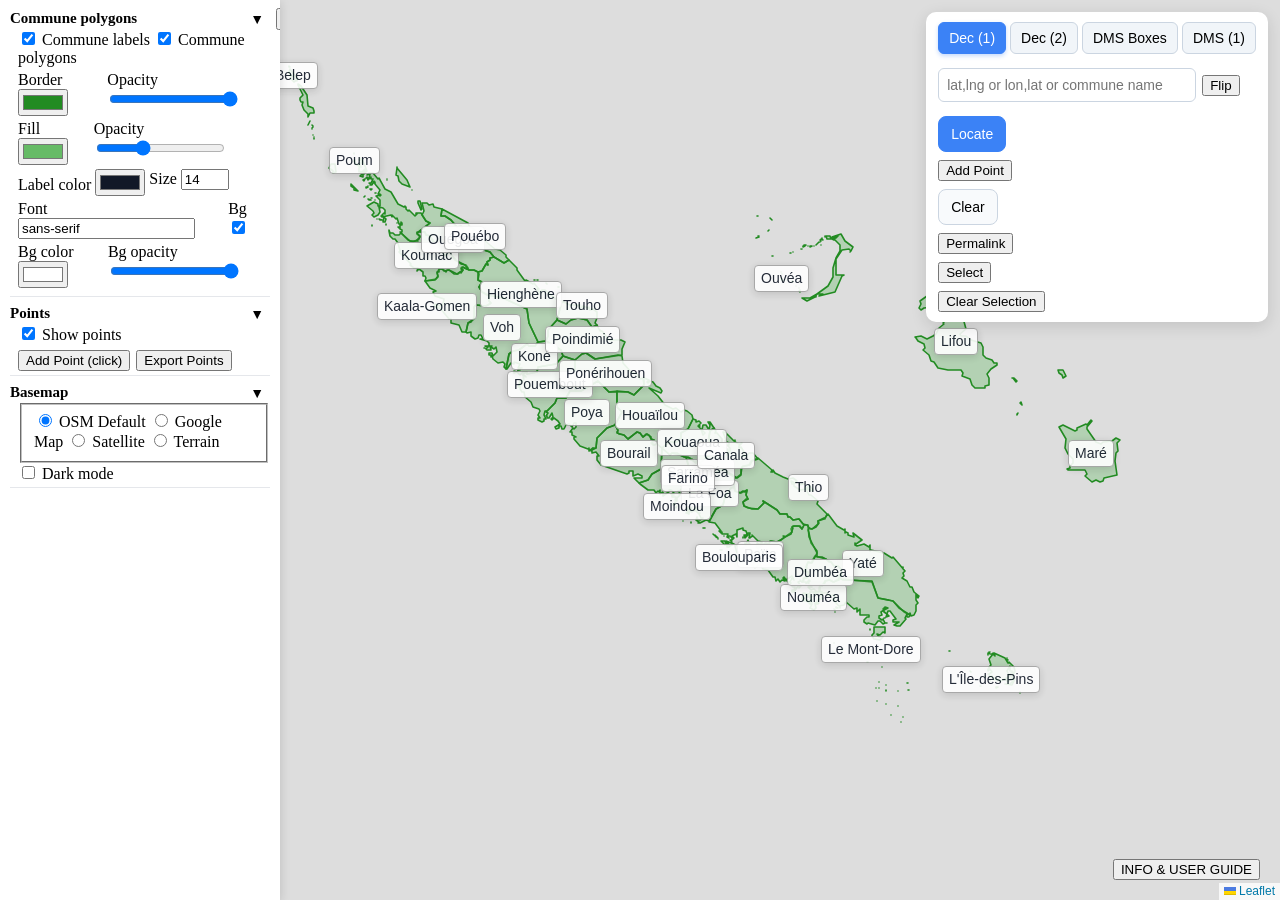
<file: index.html>
<!doctype html>
<html lang="en">
  <head>
    <meta charset="utf-8" />
    <meta name="viewport" content="width=device-width, initial-scale=1" />
    <title>New Caledonia Commune Locator</title>
    <meta
      name="description"
      content="Enter coordinates or commune name to identify the municipality in New Caledonia. Leaflet + point‑in‑polygon (leaflet‑pip)."
    />
    <meta name="robots" content="index,follow" />
    <meta property="og:title" content="New Caledonia Commune Locator" />
    <meta
      property="og:description"
      content="Enter coordinates to find the New Caledonia commune (municipality) and visualize its boundary."
    />
    <meta property="og:type" content="website" />

    <!-- Leaflet CSS -->
    <link rel="stylesheet" href="libs/leaflet/leaflet.css" />

    <!-- App CSS -->
    <link rel="stylesheet" href="assets/css/styles.css" />

    <noscript>
      <style>
        #map {
          display: none;
        }
        .no-js {
          display: block;
          padding: 1rem;
          margin: 1rem;
          border: 1px solid #bbb;
          background: #fffbe6;
        }
      </style>
    </noscript>
  </head>
  <body>
    <div class="no-js" aria-live="polite" aria-atomic="true" hidden>
      This application requires JavaScript to run. Please enable JavaScript and
      reload the page.
    </div>

    <!-- Layer & style panel redesigned as hierarchical tree -->
    <div id="layerPanel" class="layer-panel" aria-label="Layer controls">
      <button id="toggleLayerPanel" type="button" title="Collapse layer panel">
        &laquo;
      </button>
      <div id="layerContent">
        <!-- Commune polygons section -->
        <div class="layer-item">
          <div class="layer-header" tabindex="0">
            <span>Commune polygons</span>
            <button
              type="button"
              class="toggle-item-btn"
              aria-expanded="true"
              aria-controls="communeContent"
              aria-label="Toggle commune polygons section"
            >▼</button>
          </div>
          <div id="communeContent" class="layer-content">
            <label><input id="toggleLabels" type="checkbox" checked /> Commune labels</label>
            <label><input id="togglePolygons" type="checkbox" checked /> Commune polygons</label>
            <div class="style-group">
              <label>Border <input id="borderColor" type="color" value="#228B22" /></label>
              <label>Opacity
                <input id="borderOpacity" type="range" min="0" max="1" step="0.1" value="1" />
              </label>
            </div>
            <div class="style-group">
              <label>Fill <input id="fillColor" type="color" value="#66BB66" /></label>
              <label>Opacity
                <input id="fillOpacity" type="range" min="0" max="1" step="0.05" value="0.35" />
              </label>
            </div>
            <div class="style-group">
              <label>Label color <input id="labelTextColor" type="color" value="#111827" /></label>
              <label>Size <input id="labelTextSize" type="number" value="14" min="8" max="24" /></label>
            </div>
            <div class="style-group">
              <label>Font <input id="labelFont" type="text" value="sans-serif" /></label>
              <label>Bg <input id="labelBg" type="checkbox" checked /></label>
            </div>
            <div class="style-group">
              <label>Bg color <input id="labelBgColor" type="color" value="#ffffff" /></label>
              <label>Bg opacity
                <input id="labelBgOpacity" type="range" min="0" max="1" step="0.05" value="1" />
              </label>
            </div>
          </div>
        </div>

        <!-- Points section -->
        <div class="layer-item">
          <div class="layer-header" tabindex="0">
            <span>Points</span>
            <button
              type="button"
              class="toggle-item-btn"
              aria-expanded="true"
              aria-controls="pointsContent"
              aria-label="Toggle points section"
            >▼</button>
          </div>
          <div id="pointsContent" class="layer-content">
            <label><input id="togglePoints" type="checkbox" checked /> Show points</label>
            <div id="pointsList"></div>
            <div class="points-actions">
              <button id="addPointBtn" type="button">Add Point (click)</button>
              <button id="exportPointsBtn" type="button">Export Points</button>
            </div>
          </div>
        </div>

        <!-- Basemap section -->
        <div class="layer-item">
          <div class="layer-header" tabindex="0">
            <span>Basemap</span>
            <button
              type="button"
              class="toggle-item-btn"
              aria-expanded="true"
              aria-controls="basemapContent"
              aria-label="Toggle basemap section"
            >▼</button>
          </div>
          <div id="basemapContent" class="layer-content">
            <fieldset id="basemapOptions">
              <legend class="sr-only">Basemap selection</legend>
              <label><input type="radio" name="basemap" value="osm" checked /> OSM Default</label>
              <label><input type="radio" name="basemap" value="gmap" /> Google Map</label>
              <label><input type="radio" name="basemap" value="gsat" /> Satellite</label>
              <label><input type="radio" name="basemap" value="gter" /> Terrain</label>
            </fieldset>
            <label><input id="darkModeToggle" type="checkbox" /> Dark mode</label>
          </div>
        </div>
      </div>
    </div>

    <!-- Controls overlay -->
    <!--
    The controls panel hosts four coordinate input modes as well as locate/clear actions.
    Modes:
      - Single decimal (lat,lng comma separated + commune name search fallback)
      - Dual decimal (latitude and longitude in separate fields)
      - DMS boxes (lat and lon broken into degrees/minutes/seconds)
      - Single DMS (copy‑paste from Google Maps like "20°44'19.7"S 164°47'41.6"E")
  -->
    <div id="controls" role="region" aria-label="Search controls">
      <div
        id="modeButtons"
        class="mode-buttons"
        role="radiogroup"
        aria-label="Coordinate input modes"
      >
        <button
          id="modeSingleDecBtn"
          type="button"
          class="mode-btn"
          aria-pressed="true"
          title="Single decimal input mode"
        >
          Dec (1)
        </button>
        <button
          id="modeDualDecBtn"
          type="button"
          class="mode-btn"
          aria-pressed="false"
          title="Dual decimal input mode"
        >
          Dec (2)
        </button>
        <button
          id="modeDMSBoxesBtn"
          type="button"
          class="mode-btn"
          aria-pressed="false"
          title="DMS boxes input mode"
        >
          DMS Boxes
        </button>
        <button
          id="modeSingleDmsBtn"
          type="button"
          class="mode-btn"
          aria-pressed="false"
          title="Single DMS string input mode"
        >
          DMS (1)
        </button>
      </div>

      <!-- Single decimal input (lat,lng or lon,lat; commune name) -->
      <div id="singleDecInputs" class="mode-inputs">
        <input
          id="singleDecInput"
          type="text"
          inputmode="text"
          placeholder="lat,lng or lon,lat or commune name"
          aria-label="Enter lat,lng or lon,lat or commune name"
        />
        <button
          id="flipSingleBtn"
          type="button"
          title="Flip latitude and longitude in input"
        >Flip</button>
      </div>

      <!-- Dual decimal input (two numeric fields + flip) -->
      <div id="dualDecInputs" class="mode-inputs" hidden>
        <input
          id="latDecInput"
          type="number"
          inputmode="decimal"
          placeholder="Latitude"
          aria-label="Latitude (decimal degrees)"
        />
        <input
          id="lonDecInput"
          type="number"
          inputmode="decimal"
          placeholder="Longitude"
          aria-label="Longitude (decimal degrees)"
        />
        <button
          id="flipDecBtn"
          type="button"
          title="Flip latitude and longitude values"
        >
          Flip
        </button>
      </div>

      <!-- DMS boxes input (lat deg/min/sec, lon deg/min/sec) -->
      <div id="dmsBoxesInputs" class="mode-inputs" hidden>
        <div class="dms-group" aria-label="Latitude DMS inputs">
          <input
            id="latDMSDeg"
            type="number"
            step="any"
            placeholder="Lat°"
            aria-label="Latitude degrees"
          />
          <input
            id="latDMSMin"
            type="number"
            step="any"
            placeholder="Lat′"
            aria-label="Latitude minutes"
          />
          <input
            id="latDMSSec"
            type="number"
            step="any"
            placeholder="Lat″"
            aria-label="Latitude seconds"
          />
        </div>
        <div class="dms-group" aria-label="Longitude DMS inputs">
          <input
            id="lonDMSDeg"
            type="number"
            step="any"
            placeholder="Lon°"
            aria-label="Longitude degrees"
          />
          <input
            id="lonDMSMin"
            type="number"
            step="any"
            placeholder="Lon′"
            aria-label="Longitude minutes"
          />
          <input
            id="lonDMSSec"
            type="number"
            step="any"
            placeholder="Lon″"
            aria-label="Longitude seconds"
          />
        </div>
      </div>

      <!-- Single DMS string input (e.g. 20°44'19.7"S 164°47'41.6"E) -->
      <div id="singleDmsInputContainer" class="mode-inputs" hidden>
        <input
          id="singleDmsInput"
          type="text"
          inputmode="text"
          placeholder="20°44'19.7&quot;S 164°47'41.6&quot;E"
          aria-label="Enter DMS coordinates string"
        />
      </div>

      <button
        id="locateBtn"
        type="button"
        title="Locate coordinates or search by name"
      >
        Locate
      </button>
      <button
        id="addPointCoordBtn"
        type="button"
        title="Add point using entered coordinates"
      >
        Add Point
      </button>
      <button id="clearBtn" type="button" title="Clear selections and inputs">
        Clear
      </button>
      <button id="permalinkBtn" type="button" title="Copy permalink">
        Permalink
      </button>
      <button id="selectModeBtn" type="button" title="Toggle selection tool">
        Select
      </button>
      <button id="clearSelectionBtn" type="button" title="Remove selection">
        Clear Selection
      </button>
      <span id="status" class="sr-only" aria-live="polite"></span>
    </div>

    <!-- Map container -->
    <div id="map" role="region" aria-label="New Caledonia commune map"></div>

    <div id="infoBubble" class="info-bubble">
      <button id="toggleInfo" type="button">INFO &amp; USER GUIDE</button>
      <div id="infoContent" hidden>
        <h4>Input modes</h4>
        <ul>
          <li><strong>Dec (1)</strong>: Enter <em>lat,lng</em> or <em>lon,lat</em> separated by a comma. If the order is reversed, use the flip button next to the input to swap.</li>
          <li><strong>Dec (2)</strong>: Enter latitude and longitude separately. A flip button swaps the two fields.</li>
          <li><strong>DMS Boxes</strong>: Enter degrees, minutes and seconds for latitude and longitude. The cursor automatically moves to the next field.</li>
          <li><strong>DMS (1)</strong>: Paste a complete DMS string like <code>20°44'19.7"S 164°47'41.6"E</code>.</li>
        </ul>
        <h4>Adding &amp; editing points</h4>
        <ul>
          <li>Use <em>Add Point (click)</em> in the points section to click on the map and create a point. Alternatively, press <em>Add Point</em> next to the locate button to use the entered coordinates.</li>
          <li>All points appear under the <strong>Points</strong> section. Toggle their visibility or expand each item to edit the label, colour, opacity, shape and coordinates, or delete it.</li>
          <li>Export all points as a GeoJSON file using <em>Export Points</em>.</li>
        </ul>
        <h4>Layer &amp; basemap controls</h4>
        <ul>
          <li>Adjust commune label and polygon visibility, colours and opacities in the <strong>Commune polygons</strong> section.</li>
          <li>Choose between OSM, Google map, satellite or terrain basemaps, and toggle dark mode. When dark mode is on, basemap selection is disabled.</li>
        </ul>
        <h4>Select tool</h4>
        <ul>
          <li>Toggle the <em>Select</em> button to enable selection mode. Click a commune polygon to highlight it and open a popup with a link to its Wikipedia page.</li>
          <li>Click a point to select it: its popup shows the label, coordinates and assigned commune, and its entry in the points list is expanded.</li>
          <li>Use <em>Clear Selection</em> to remove the current highlight.</li>
        </ul>
        <h4>Permalink &amp; sharing</h4>
        <ul>
          <li>Copy a permalink to your clipboard via the <em>Permalink</em> button. The URL stores the current view (center, zoom, basemap and overlays) and the last located point.</li>
        </ul>
        <p class="credits">
          Created by Rudolf Cesaretti &amp; Maja Canavan —
          <a href="https://github.com/rcesaret/new-caledonia-commune-locator" target="_blank">GitHub</a>
        </p>
      </div>
    </div>

    <!-- Leaflet JS -->
    <script src="libs/leaflet/leaflet.js"></script>
    <!-- leaflet-pip for point-in-polygon -->
    <script src="libs/leaflet-pip/leaflet-pip.min.js"></script>

    <!-- GeoJSON fallback data for offline use -->
    <script defer src="assets/js/communes.js"></script>

    <!-- App JS -->
    <script defer src="assets/js/app.js"></script>

    <script>
      // Hide the no-JS warning now that JS is executing
      document.querySelector(".no-js")?.setAttribute("hidden", "hidden");
    </script>
  </body>
</html>
</file>
<file: libs/leaflet/leaflet.css>
/* required styles */

.leaflet-pane,
.leaflet-tile,
.leaflet-marker-icon,
.leaflet-marker-shadow,
.leaflet-tile-container,
.leaflet-pane > svg,
.leaflet-pane > canvas,
.leaflet-zoom-box,
.leaflet-image-layer,
.leaflet-layer {
	position: absolute;
	left: 0;
	top: 0;
	}
.leaflet-container {
	overflow: hidden;
	}
.leaflet-tile,
.leaflet-marker-icon,
.leaflet-marker-shadow {
	-webkit-user-select: none;
	   -moz-user-select: none;
	        user-select: none;
	  -webkit-user-drag: none;
	}
/* Prevents IE11 from highlighting tiles in blue */
.leaflet-tile::selection {
	background: transparent;
}
/* Safari renders non-retina tile on retina better with this, but Chrome is worse */
.leaflet-safari .leaflet-tile {
	image-rendering: -webkit-optimize-contrast;
	}
/* hack that prevents hw layers "stretching" when loading new tiles */
.leaflet-safari .leaflet-tile-container {
	width: 1600px;
	height: 1600px;
	-webkit-transform-origin: 0 0;
	}
.leaflet-marker-icon,
.leaflet-marker-shadow {
	display: block;
	}
/* .leaflet-container svg: reset svg max-width decleration shipped in Joomla! (joomla.org) 3.x */
/* .leaflet-container img: map is broken in FF if you have max-width: 100% on tiles */
.leaflet-container .leaflet-overlay-pane svg {
	max-width: none !important;
	max-height: none !important;
	}
.leaflet-container .leaflet-marker-pane img,
.leaflet-container .leaflet-shadow-pane img,
.leaflet-container .leaflet-tile-pane img,
.leaflet-container img.leaflet-image-layer,
.leaflet-container .leaflet-tile {
	max-width: none !important;
	max-height: none !important;
	width: auto;
	padding: 0;
	}

.leaflet-container img.leaflet-tile {
	/* See: https://bugs.chromium.org/p/chromium/issues/detail?id=600120 */
	mix-blend-mode: plus-lighter;
}

.leaflet-container.leaflet-touch-zoom {
	-ms-touch-action: pan-x pan-y;
	touch-action: pan-x pan-y;
	}
.leaflet-container.leaflet-touch-drag {
	-ms-touch-action: pinch-zoom;
	/* Fallback for FF which doesn't support pinch-zoom */
	touch-action: none;
	touch-action: pinch-zoom;
}
.leaflet-container.leaflet-touch-drag.leaflet-touch-zoom {
	-ms-touch-action: none;
	touch-action: none;
}
.leaflet-container {
	-webkit-tap-highlight-color: transparent;
}
.leaflet-container a {
	-webkit-tap-highlight-color: rgba(51, 181, 229, 0.4);
}
.leaflet-tile {
	filter: inherit;
	visibility: hidden;
	}
.leaflet-tile-loaded {
	visibility: inherit;
	}
.leaflet-zoom-box {
	width: 0;
	height: 0;
	-moz-box-sizing: border-box;
	     box-sizing: border-box;
	z-index: 800;
	}
/* workaround for https://bugzilla.mozilla.org/show_bug.cgi?id=888319 */
.leaflet-overlay-pane svg {
	-moz-user-select: none;
	}

.leaflet-pane         { z-index: 400; }

.leaflet-tile-pane    { z-index: 200; }
.leaflet-overlay-pane { z-index: 400; }
.leaflet-shadow-pane  { z-index: 500; }
.leaflet-marker-pane  { z-index: 600; }
.leaflet-tooltip-pane   { z-index: 650; }
.leaflet-popup-pane   { z-index: 700; }

.leaflet-map-pane canvas { z-index: 100; }
.leaflet-map-pane svg    { z-index: 200; }

.leaflet-vml-shape {
	width: 1px;
	height: 1px;
	}
.lvml {
	behavior: url(#default#VML);
	display: inline-block;
	position: absolute;
	}


/* control positioning */

.leaflet-control {
	position: relative;
	z-index: 800;
	pointer-events: visiblePainted; /* IE 9-10 doesn't have auto */
	pointer-events: auto;
	}
.leaflet-top,
.leaflet-bottom {
	position: absolute;
	z-index: 1000;
	pointer-events: none;
	}
.leaflet-top {
	top: 0;
	}
.leaflet-right {
	right: 0;
	}
.leaflet-bottom {
	bottom: 0;
	}
.leaflet-left {
	left: 0;
	}
.leaflet-control {
	float: left;
	clear: both;
	}
.leaflet-right .leaflet-control {
	float: right;
	}
.leaflet-top .leaflet-control {
	margin-top: 10px;
	}
.leaflet-bottom .leaflet-control {
	margin-bottom: 10px;
	}
.leaflet-left .leaflet-control {
	margin-left: 10px;
	}
.leaflet-right .leaflet-control {
	margin-right: 10px;
	}


/* zoom and fade animations */

.leaflet-fade-anim .leaflet-popup {
	opacity: 0;
	-webkit-transition: opacity 0.2s linear;
	   -moz-transition: opacity 0.2s linear;
	        transition: opacity 0.2s linear;
	}
.leaflet-fade-anim .leaflet-map-pane .leaflet-popup {
	opacity: 1;
	}
.leaflet-zoom-animated {
	-webkit-transform-origin: 0 0;
	    -ms-transform-origin: 0 0;
	        transform-origin: 0 0;
	}
svg.leaflet-zoom-animated {
	will-change: transform;
}

.leaflet-zoom-anim .leaflet-zoom-animated {
	-webkit-transition: -webkit-transform 0.25s cubic-bezier(0,0,0.25,1);
	   -moz-transition:    -moz-transform 0.25s cubic-bezier(0,0,0.25,1);
	        transition:         transform 0.25s cubic-bezier(0,0,0.25,1);
	}
.leaflet-zoom-anim .leaflet-tile,
.leaflet-pan-anim .leaflet-tile {
	-webkit-transition: none;
	   -moz-transition: none;
	        transition: none;
	}

.leaflet-zoom-anim .leaflet-zoom-hide {
	visibility: hidden;
	}


/* cursors */

.leaflet-interactive {
	cursor: pointer;
	}
.leaflet-grab {
	cursor: -webkit-grab;
	cursor:    -moz-grab;
	cursor:         grab;
	}
.leaflet-crosshair,
.leaflet-crosshair .leaflet-interactive {
	cursor: crosshair;
	}
.leaflet-popup-pane,
.leaflet-control {
	cursor: auto;
	}
.leaflet-dragging .leaflet-grab,
.leaflet-dragging .leaflet-grab .leaflet-interactive,
.leaflet-dragging .leaflet-marker-draggable {
	cursor: move;
	cursor: -webkit-grabbing;
	cursor:    -moz-grabbing;
	cursor:         grabbing;
	}

/* marker & overlays interactivity */
.leaflet-marker-icon,
.leaflet-marker-shadow,
.leaflet-image-layer,
.leaflet-pane > svg path,
.leaflet-tile-container {
	pointer-events: none;
	}

.leaflet-marker-icon.leaflet-interactive,
.leaflet-image-layer.leaflet-interactive,
.leaflet-pane > svg path.leaflet-interactive,
svg.leaflet-image-layer.leaflet-interactive path {
	pointer-events: visiblePainted; /* IE 9-10 doesn't have auto */
	pointer-events: auto;
	}

/* visual tweaks */

.leaflet-container {
	background: #ddd;
	outline-offset: 1px;
	}
.leaflet-container a {
	color: #0078A8;
	}
.leaflet-zoom-box {
	border: 2px dotted #38f;
	background: rgba(255,255,255,0.5);
	}


/* general typography */
.leaflet-container {
	font-family: "Helvetica Neue", Arial, Helvetica, sans-serif;
	font-size: 12px;
	font-size: 0.75rem;
	line-height: 1.5;
	}


/* general toolbar styles */

.leaflet-bar {
	box-shadow: 0 1px 5px rgba(0,0,0,0.65);
	border-radius: 4px;
	}
.leaflet-bar a {
	background-color: #fff;
	border-bottom: 1px solid #ccc;
	width: 26px;
	height: 26px;
	line-height: 26px;
	display: block;
	text-align: center;
	text-decoration: none;
	color: black;
	}
.leaflet-bar a,
.leaflet-control-layers-toggle {
	background-position: 50% 50%;
	background-repeat: no-repeat;
	display: block;
	}
.leaflet-bar a:hover,
.leaflet-bar a:focus {
	background-color: #f4f4f4;
	}
.leaflet-bar a:first-child {
	border-top-left-radius: 4px;
	border-top-right-radius: 4px;
	}
.leaflet-bar a:last-child {
	border-bottom-left-radius: 4px;
	border-bottom-right-radius: 4px;
	border-bottom: none;
	}
.leaflet-bar a.leaflet-disabled {
	cursor: default;
	background-color: #f4f4f4;
	color: #bbb;
	}

.leaflet-touch .leaflet-bar a {
	width: 30px;
	height: 30px;
	line-height: 30px;
	}
.leaflet-touch .leaflet-bar a:first-child {
	border-top-left-radius: 2px;
	border-top-right-radius: 2px;
	}
.leaflet-touch .leaflet-bar a:last-child {
	border-bottom-left-radius: 2px;
	border-bottom-right-radius: 2px;
	}

/* zoom control */

.leaflet-control-zoom-in,
.leaflet-control-zoom-out {
	font: bold 18px 'Lucida Console', Monaco, monospace;
	text-indent: 1px;
	}

.leaflet-touch .leaflet-control-zoom-in, .leaflet-touch .leaflet-control-zoom-out  {
	font-size: 22px;
	}


/* layers control */

.leaflet-control-layers {
	box-shadow: 0 1px 5px rgba(0,0,0,0.4);
	background: #fff;
	border-radius: 5px;
	}
.leaflet-control-layers-toggle {
	background-image: url(images/layers.png);
	width: 36px;
	height: 36px;
	}
.leaflet-retina .leaflet-control-layers-toggle {
	background-image: url(images/layers-2x.png);
	background-size: 26px 26px;
	}
.leaflet-touch .leaflet-control-layers-toggle {
	width: 44px;
	height: 44px;
	}
.leaflet-control-layers .leaflet-control-layers-list,
.leaflet-control-layers-expanded .leaflet-control-layers-toggle {
	display: none;
	}
.leaflet-control-layers-expanded .leaflet-control-layers-list {
	display: block;
	position: relative;
	}
.leaflet-control-layers-expanded {
	padding: 6px 10px 6px 6px;
	color: #333;
	background: #fff;
	}
.leaflet-control-layers-scrollbar {
	overflow-y: scroll;
	overflow-x: hidden;
	padding-right: 5px;
	}
.leaflet-control-layers-selector {
	margin-top: 2px;
	position: relative;
	top: 1px;
	}
.leaflet-control-layers label {
	display: block;
	font-size: 13px;
	font-size: 1.08333em;
	}
.leaflet-control-layers-separator {
	height: 0;
	border-top: 1px solid #ddd;
	margin: 5px -10px 5px -6px;
	}

/* Default icon URLs */
.leaflet-default-icon-path { /* used only in path-guessing heuristic, see L.Icon.Default */
	background-image: url(images/marker-icon.png);
	}


/* attribution and scale controls */

.leaflet-container .leaflet-control-attribution {
	background: #fff;
	background: rgba(255, 255, 255, 0.8);
	margin: 0;
	}
.leaflet-control-attribution,
.leaflet-control-scale-line {
	padding: 0 5px;
	color: #333;
	line-height: 1.4;
	}
.leaflet-control-attribution a {
	text-decoration: none;
	}
.leaflet-control-attribution a:hover,
.leaflet-control-attribution a:focus {
	text-decoration: underline;
	}
.leaflet-attribution-flag {
	display: inline !important;
	vertical-align: baseline !important;
	width: 1em;
	height: 0.6669em;
	}
.leaflet-left .leaflet-control-scale {
	margin-left: 5px;
	}
.leaflet-bottom .leaflet-control-scale {
	margin-bottom: 5px;
	}
.leaflet-control-scale-line {
	border: 2px solid #777;
	border-top: none;
	line-height: 1.1;
	padding: 2px 5px 1px;
	white-space: nowrap;
	-moz-box-sizing: border-box;
	     box-sizing: border-box;
	background: rgba(255, 255, 255, 0.8);
	text-shadow: 1px 1px #fff;
	}
.leaflet-control-scale-line:not(:first-child) {
	border-top: 2px solid #777;
	border-bottom: none;
	margin-top: -2px;
	}
.leaflet-control-scale-line:not(:first-child):not(:last-child) {
	border-bottom: 2px solid #777;
	}

.leaflet-touch .leaflet-control-attribution,
.leaflet-touch .leaflet-control-layers,
.leaflet-touch .leaflet-bar {
	box-shadow: none;
	}
.leaflet-touch .leaflet-control-layers,
.leaflet-touch .leaflet-bar {
	border: 2px solid rgba(0,0,0,0.2);
	background-clip: padding-box;
	}


/* popup */

.leaflet-popup {
	position: absolute;
	text-align: center;
	margin-bottom: 20px;
	}
.leaflet-popup-content-wrapper {
	padding: 1px;
	text-align: left;
	border-radius: 12px;
	}
.leaflet-popup-content {
	margin: 13px 24px 13px 20px;
	line-height: 1.3;
	font-size: 13px;
	font-size: 1.08333em;
	min-height: 1px;
	}
.leaflet-popup-content p {
	margin: 17px 0;
	margin: 1.3em 0;
	}
.leaflet-popup-tip-container {
	width: 40px;
	height: 20px;
	position: absolute;
	left: 50%;
	margin-top: -1px;
	margin-left: -20px;
	overflow: hidden;
	pointer-events: none;
	}
.leaflet-popup-tip {
	width: 17px;
	height: 17px;
	padding: 1px;

	margin: -10px auto 0;
	pointer-events: auto;

	-webkit-transform: rotate(45deg);
	   -moz-transform: rotate(45deg);
	    -ms-transform: rotate(45deg);
	        transform: rotate(45deg);
	}
.leaflet-popup-content-wrapper,
.leaflet-popup-tip {
	background: white;
	color: #333;
	box-shadow: 0 3px 14px rgba(0,0,0,0.4);
	}
.leaflet-container a.leaflet-popup-close-button {
	position: absolute;
	top: 0;
	right: 0;
	border: none;
	text-align: center;
	width: 24px;
	height: 24px;
	font: 16px/24px Tahoma, Verdana, sans-serif;
	color: #757575;
	text-decoration: none;
	background: transparent;
	}
.leaflet-container a.leaflet-popup-close-button:hover,
.leaflet-container a.leaflet-popup-close-button:focus {
	color: #585858;
	}
.leaflet-popup-scrolled {
	overflow: auto;
	}

.leaflet-oldie .leaflet-popup-content-wrapper {
	-ms-zoom: 1;
	}
.leaflet-oldie .leaflet-popup-tip {
	width: 24px;
	margin: 0 auto;

	-ms-filter: "progid:DXImageTransform.Microsoft.Matrix(M11=0.70710678, M12=0.70710678, M21=-0.70710678, M22=0.70710678)";
	filter: progid:DXImageTransform.Microsoft.Matrix(M11=0.70710678, M12=0.70710678, M21=-0.70710678, M22=0.70710678);
	}

.leaflet-oldie .leaflet-control-zoom,
.leaflet-oldie .leaflet-control-layers,
.leaflet-oldie .leaflet-popup-content-wrapper,
.leaflet-oldie .leaflet-popup-tip {
	border: 1px solid #999;
	}


/* div icon */

.leaflet-div-icon {
	background: #fff;
	border: 1px solid #666;
	}


/* Tooltip */
/* Base styles for the element that has a tooltip */
.leaflet-tooltip {
	position: absolute;
	padding: 6px;
	background-color: #fff;
	border: 1px solid #fff;
	border-radius: 3px;
	color: #222;
	white-space: nowrap;
	-webkit-user-select: none;
	-moz-user-select: none;
	-ms-user-select: none;
	user-select: none;
	pointer-events: none;
	box-shadow: 0 1px 3px rgba(0,0,0,0.4);
	}
.leaflet-tooltip.leaflet-interactive {
	cursor: pointer;
	pointer-events: auto;
	}
.leaflet-tooltip-top:before,
.leaflet-tooltip-bottom:before,
.leaflet-tooltip-left:before,
.leaflet-tooltip-right:before {
	position: absolute;
	pointer-events: none;
	border: 6px solid transparent;
	background: transparent;
	content: "";
	}

/* Directions */

.leaflet-tooltip-bottom {
	margin-top: 6px;
}
.leaflet-tooltip-top {
	margin-top: -6px;
}
.leaflet-tooltip-bottom:before,
.leaflet-tooltip-top:before {
	left: 50%;
	margin-left: -6px;
	}
.leaflet-tooltip-top:before {
	bottom: 0;
	margin-bottom: -12px;
	border-top-color: #fff;
	}
.leaflet-tooltip-bottom:before {
	top: 0;
	margin-top: -12px;
	margin-left: -6px;
	border-bottom-color: #fff;
	}
.leaflet-tooltip-left {
	margin-left: -6px;
}
.leaflet-tooltip-right {
	margin-left: 6px;
}
.leaflet-tooltip-left:before,
.leaflet-tooltip-right:before {
	top: 50%;
	margin-top: -6px;
	}
.leaflet-tooltip-left:before {
	right: 0;
	margin-right: -12px;
	border-left-color: #fff;
	}
.leaflet-tooltip-right:before {
	left: 0;
	margin-left: -12px;
	border-right-color: #fff;
	}

/* Printing */

@media print {
	/* Prevent printers from removing background-images of controls. */
	.leaflet-control {
		-webkit-print-color-adjust: exact;
		print-color-adjust: exact;
		}
	}
</file>
<file: assets/css/styles.css>
/* ===== Layout ===== */
html,
body,
#map {
  height: 100%;
  margin: 0;
}

/* High‑contrast focus for accessibility */
:focus {
  outline: 2px dashed #333;
  outline-offset: 2px;
}

/* Controls panel */
#controls {
  position: absolute;
  top: 12px;
  right: 12px;
  z-index: 1000;
  display: flex;
  flex-direction: column;
  gap: 8px;
  align-items: flex-start;
  background: #ffffff;
  padding: 10px 12px;
  border-radius: 10px;
  box-shadow: 0 4px 16px rgba(0, 0, 0, 0.12);
  flex-wrap: wrap;
  max-width: 320px;
}

/* Mode buttons container */
.mode-buttons {
  display: flex;
  gap: 4px;
  flex-wrap: wrap;
  margin-bottom: 6px;
}

/* Individual mode button */
.mode-btn {
  height: 32px;
  padding: 0 10px;
  border: 1px solid #cbd5e1;
  border-radius: 6px;
  background: #f1f5f9; /* slate‑100 */
  cursor: pointer;
  font-size: 14px;
  transition: all 0.2s ease;
}
.mode-btn:hover {
  background: #e2e8f0; /* slate‑200 */
  transform: translateY(-1px);
}
/* Active state: support both aria-pressed and aria-checked for toggle and radio semantics. */
.mode-btn[aria-pressed="true"],
.mode-btn[aria-checked="true"] {
  background: #3b82f6; /* blue‑500 */
  color: #ffffff;
  border-color: #3b82f6;
  box-shadow: 0 2px 4px rgba(59, 130, 246, 0.3);
}

/* Input groups for each mode */
.mode-inputs {
  display: flex;
  gap: 6px;
  align-items: center;
  margin-bottom: 6px;
  flex-wrap: wrap;
}
.mode-inputs[hidden] {
  display: none !important;
}

/* DMS group styling */
.dms-group {
  display: flex;
  gap: 4px;
  flex-wrap: wrap;
}

/* Input field styling */
.mode-inputs input {
  height: 32px;
  padding: 0 8px;
  border: 1px solid #cbd5e1;
  border-radius: 6px;
  background: #ffffff;
  font-size: 14px;
  transition: border-color 0.2s ease;
}

.mode-inputs input:focus {
  border-color: #3b82f6;
  box-shadow: 0 0 0 3px rgba(59, 130, 246, 0.1);
}

/* Ensure numeric inputs align nicely */
#dualDecInputs input,
#dmsBoxesInputs input {
  width: 80px;
  max-width: 20vw;
}

/* Single input fields take more space */
#singleDecInput,
#singleDmsInput {
  width: 240px;
  max-width: 90vw;
}

/* Flip button styling */
#flipDecBtn {
  height: 32px;
  padding: 0 8px;
  border: 1px solid #cbd5e1;
  border-radius: 6px;
  background: #f8fafc;
  cursor: pointer;
  font-size: 14px;
  transition: all 0.2s ease;
}
#flipDecBtn:hover {
  background: #eef2f7;
  transform: translateY(-1px);
}
#flipDecBtn:active {
  transform: translateY(0);
}

/* Locate/Clear buttons */
#locateBtn,
#clearBtn {
  height: 36px;
  padding: 0 12px;
  border: 1px solid #cbd5e1;
  border-radius: 8px;
  background: #f8fafc;
  cursor: pointer;
  font-size: 14px;
  font-weight: 500;
  transition: all 0.2s ease;
}

#locateBtn {
  background: #3b82f6;
  color: #ffffff;
  border-color: #3b82f6;
}

#locateBtn:hover {
  background: #2563eb;
  transform: translateY(-1px);
  box-shadow: 0 4px 8px rgba(59, 130, 246, 0.3);
}

#clearBtn:hover {
  background: #eef2f7;
  transform: translateY(-1px);
}

/* Screen‑reader only text */
.sr-only {
  position: absolute !important;
  height: 1px;
  width: 1px;
  overflow: hidden;
  clip: rect(1px, 1px, 1px, 1px);
  white-space: nowrap;
}

/* Map container */
#map {
  position: absolute;
  inset: 0;
}

/* Layer panel */
.layer-panel {
  position: absolute;
  top: 0;
  bottom: 0;
  left: 0;
  width: 260px;
  z-index: 1001;
  background: #ffffff;
  padding: 8px 10px;
  box-shadow: 0 2px 10px rgba(0, 0, 0, 0.15);
  overflow-y: auto;
  transition: transform 0.3s ease;
}
.layer-panel.collapsed {
  transform: translateX(-260px);
  pointer-events: none;
  visibility: hidden;
}
.layer-panel.collapsed #layerContent {
  display: none;
}
.layer-panel .layer-item {
  border-bottom: 1px solid #e5e7eb;
  padding-bottom: 4px;
  margin-bottom: 6px;
}
.layer-panel .layer-header {
  display: flex;
  justify-content: space-between;
  align-items: center;
  cursor: pointer;
  font-size: 15px;
  font-weight: 600;
  padding: 2px 0;
}
.layer-panel .toggle-item-btn {
  border: none;
  background: none;
  cursor: pointer;
  font-size: 14px;
  line-height: 1;
  transition: transform 0.2s ease;
}
.layer-panel .toggle-item-btn[aria-expanded="false"] {
  transform: rotate(-90deg);
}
.layer-panel .layer-content {
  padding-left: 8px;
}

/* Points list styling */
#pointsList {
  display: flex;
  flex-direction: column;
  gap: 4px;
}
.point-item {
  border: 1px solid #d1d5db;
  border-radius: 4px;
  padding: 4px;
  background: #f8fafc;
}
.point-item.selected {
  border-color: #3b82f6;
  box-shadow: 0 0 0 2px rgba(59, 130, 246, 0.4);
}
.point-header {
  display: flex;
  align-items: center;
  gap: 6px;
}
.point-header span {
  flex-grow: 1;
  font-size: 14px;
  overflow-wrap: anywhere;
}
.point-header button {
  border: none;
  background: none;
  cursor: pointer;
  font-size: 13px;
  padding: 2px 4px;
}
.point-edit {
  margin-top: 6px;
  padding-left: 10px;
  display: flex;
  flex-direction: column;
  gap: 4px;
  font-size: 13px;
}
.point-edit label {
  display: flex;
  align-items: center;
  gap: 4px;
}
.point-edit input[type="text"],
.point-edit input[type="number"],
.point-edit input[type="color"],
.point-edit input[type="range"],
.point-edit select {
  flex-grow: 1;
  height: 28px;
  font-size: 13px;
}
.point-edit input[type="range"] {
  height: auto;
}
.point-edit button {
  align-self: flex-start;
  margin-top: 4px;
  padding: 4px 6px;
  border: 1px solid #cbd5e1;
  border-radius: 4px;
  background: #f1f5f9;
  cursor: pointer;
  font-size: 13px;
}
.point-edit button:hover {
  background: #e2e8f0;
}
.points-actions {
  display: flex;
  gap: 6px;
  margin-top: 6px;
}

/* Selection mode cursor */
.selection-mode #map {
  cursor: crosshair;
}

/* Dark mode adjustments for new elements */
body.dark-mode .layer-panel .point-item {
  background: #374151;
  border-color: #4b5563;
}
body.dark-mode .layer-panel .point-item.selected {
  border-color: #60a5fa;
  box-shadow: 0 0 0 2px rgba(96, 165, 250, 0.5);
}
body.dark-mode .point-edit button {
  background: #4b5563;
  border-color: #6b7280;
  color: #e5e7eb;
}
.layer-panel button#toggleLayerPanel {
  position: absolute;
  top: 8px;
  right: -20px;
  font-size: 14px;
}
.style-group {
  display: flex;
  gap: 4px;
  margin: 4px 0;
}

/* Tooltip style override */
.leaflet-tooltip.custom-tooltip {
  background: var(--label-bg-color, #ffffff);
  border: 1px solid #a3a3a3;
  color: var(--label-text-color, #111827);
  padding: 2px 6px;
  font-size: var(--label-font-size, 14px);
  font-family: var(--label-font-family, system-ui, -apple-system, sans-serif);
  border-radius: 4px;
  box-shadow: 0 2px 8px rgba(0, 0, 0, 0.15);
}

/* Enhanced popup styling for coordinate markers */
.leaflet-popup-content {
  font-family:
    system-ui,
    -apple-system,
    sans-serif;
  line-height: 1.4;
}

.leaflet-popup-content strong {
  color: #dc2626;
  font-weight: 600;
}

/* Hover highlight is handled via setStyle in JS; this class is here if you need a CSS‑only fallback */
.feature-hover {
  outline: 2px solid rgba(251, 146, 60, 0.95);
}

/* Toast (lightweight) with better visibility */
.toast {
  position: fixed;
  left: 50%;
  transform: translateX(-50%);
  bottom: 20px;
  background: rgba(17, 24, 39, 0.95);
  color: #fff;
  padding: 12px 16px;
  border-radius: 8px;
  box-shadow: 0 6px 18px rgba(0, 0, 0, 0.2);
  z-index: 1100;
  font-size: 14px;
  font-weight: 500;
  backdrop-filter: blur(8px);
  animation: slideUp 0.3s ease;
}

@keyframes slideUp {
  from {
    opacity: 0;
    transform: translateX(-50%) translateY(20px);
  }
  to {
    opacity: 1;
    transform: translateX(-50%) translateY(0);
  }
}

/* Responsive adjustments */
@media (max-width: 640px) {
  #controls {
    top: 8px;
    right: 8px;
    left: 8px;
    max-width: none;
  }

  .mode-buttons {
    justify-content: center;
  }

  .mode-btn {
    font-size: 12px;
    padding: 0 8px;
  }

  #singleDecInput,
  #singleDmsInput {
    width: 100%;
    max-width: none;
  }

  #dualDecInputs input,
  #dmsBoxesInputs input {
    width: 70px;
  }
}

/* Ensure markers are always visible above polygons */
.leaflet-marker-pane {
  z-index: 600;
}

.leaflet-popup-pane {
  z-index: 700;
}

/* Custom styling for coordinate marker popups */
.coordinate-popup .leaflet-popup-content {
  background: #fef3c7;
  border-left: 4px solid #f59e0b;
  padding-left: 8px;
}

/* Dark mode adjustments */
body.dark-mode {
  background: #1e1e1e;
  color: #e0e0e0;
}
body.dark-mode .layer-panel {
  background: #2a2a2a;
  color: #eee;
}
body.dark-mode #controls {
  background: #2a2a2a;
}

/* Dark mode styles for Leaflet controls */
.leaflet-control.leaflet-control-dark {
  background: #222 !important;
  color: #eee !important;
  border-color: #444 !important;
}

/* Info bubble */
.info-bubble {
  position: absolute;
  bottom: 20px;
  right: 20px;
  z-index: 1000;
  max-width: 300px;
}
.info-bubble #infoContent {
  background: rgba(255, 255, 255, 0.95);
  padding: 10px;
  border-radius: 8px;
  box-shadow: 0 2px 8px rgba(0, 0, 0, 0.2);
  margin-top: 6px;
}
body.dark-mode .info-bubble #infoContent {
  background: rgba(50, 50, 50, 0.95);
  color: #eee;
}
</file>
